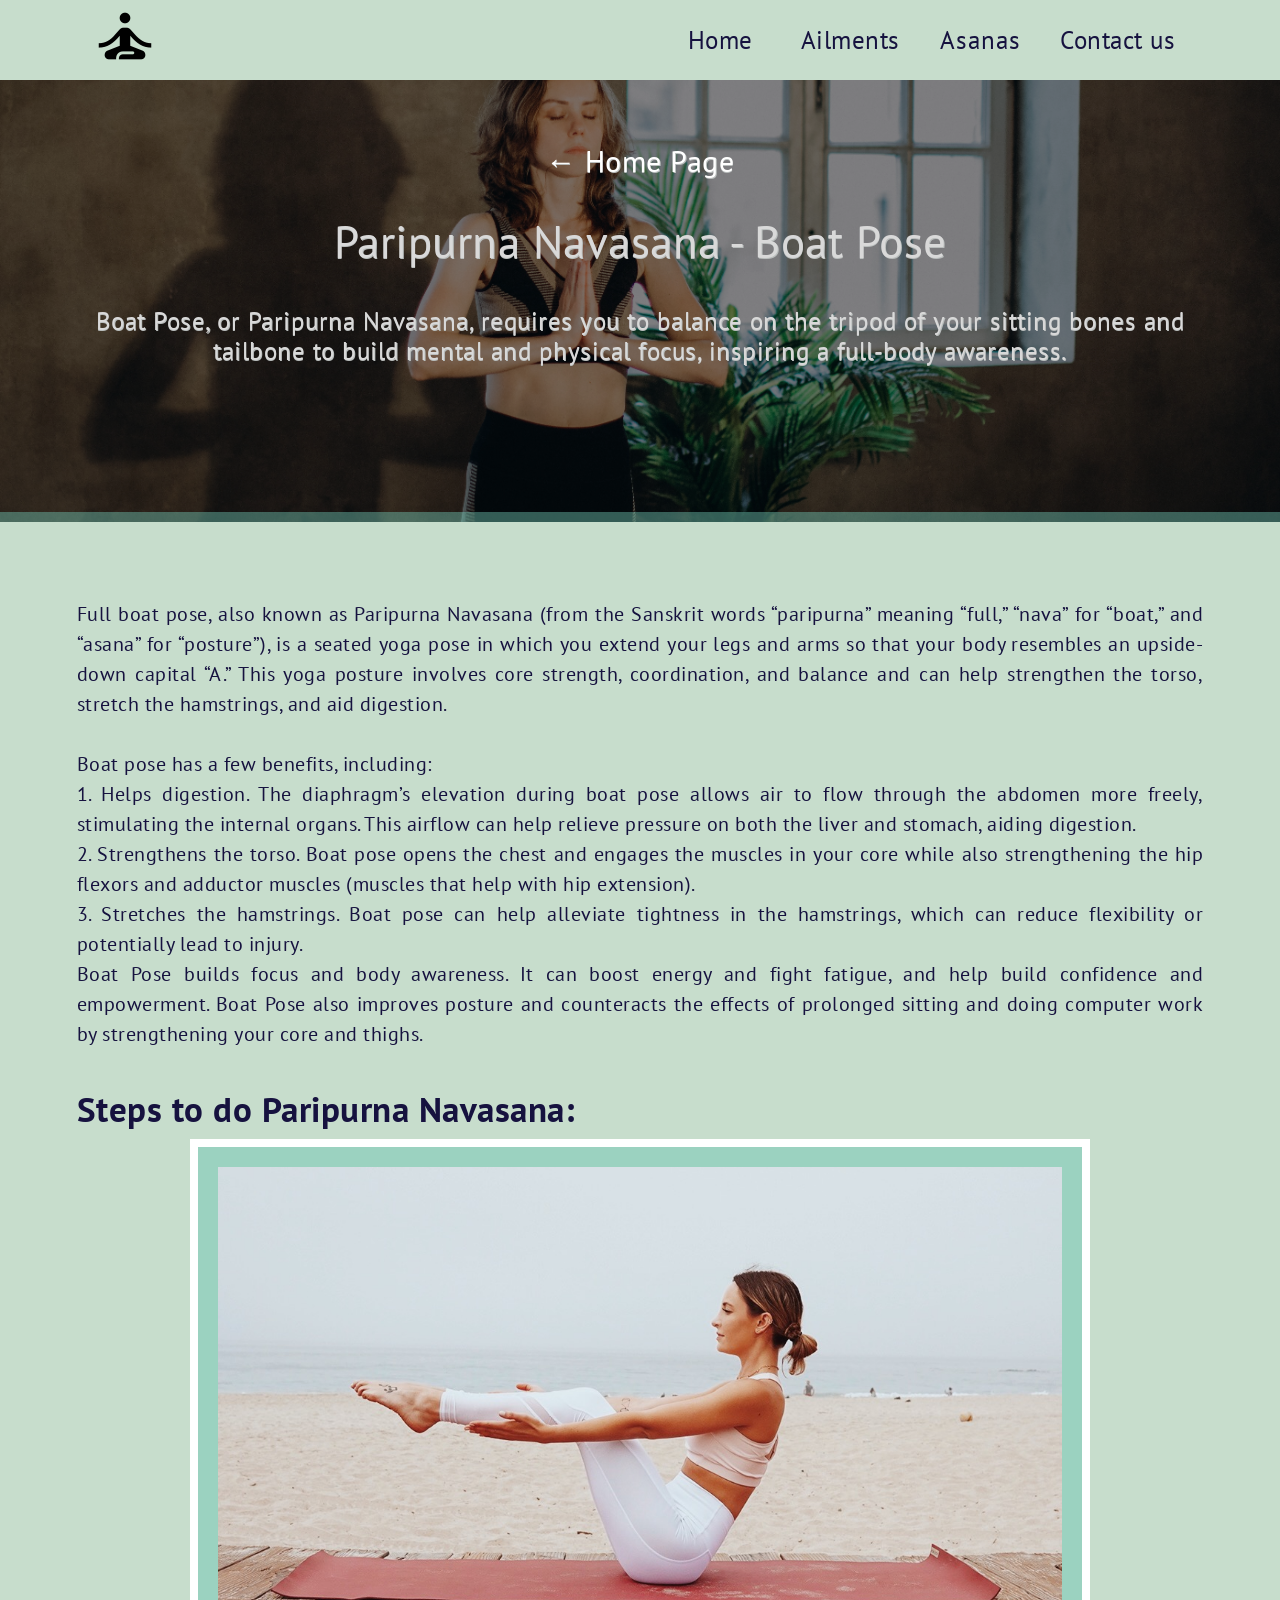
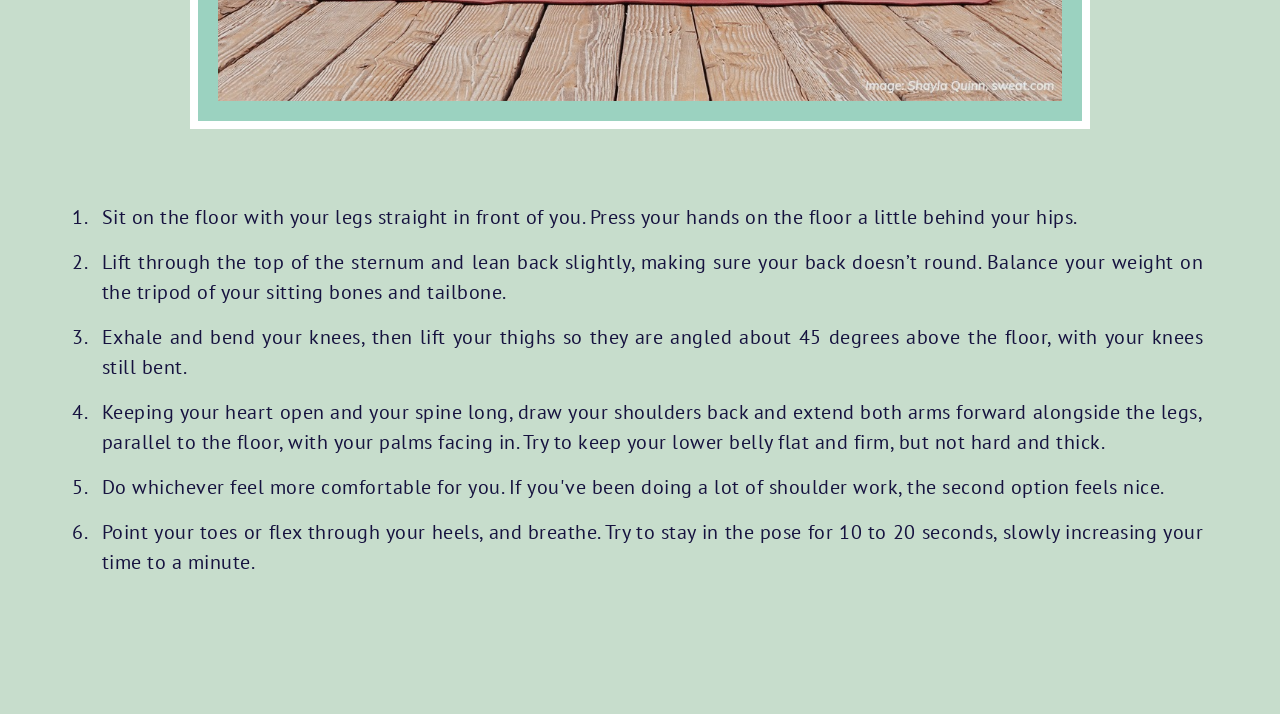
<file: html/paripurnanavasana.html>
<!DOCTYPE html>
<html lang="en">
<head>
    <meta charset="UTF-8">
    <meta http-equiv="X-UA-Compatible" content="IE=edge">
    <meta name="viewport" content="width=device-width, initial-scale=1.0">
    <link rel="stylesheet" href="https://fonts.googleapis.com/css2?family=Material+Symbols+Outlined:opsz,wght,FILL,GRAD@20..48,100..700,0..1,-50..200" />
    <title>Paripurna Navasana</title>
    <link rel = "icon" href = "../images/self_improvement.png" type = "image/x-icon">
    <link rel="stylesheet" href="../css/styleasana.css">
</head>
<body>
    <nav>
        <!-- logo in nav bar -->
        <div class="logo">
            <span class="material-symbols-outlined">
                self_improvement
            </span>
        </div>
        
        <!-- links in nav bar  -->
        <ul class="navlinks">
            <li> <a href="../index.html">Home</a></li>
            <li> <a href="../index.html">Ailments</a></li>
            <li class="dropdown"> Asanas
                <div class="dropdown-content">
                    <a href="balasana.html">Balasana</a>
                    <a href="pranayam.html">Pranayam</a>
                    <a href="paripurnanavasana.html">Boat Pose</a>
                    <a href="suryanamaskar.html">Surya Namaskar</a>
                    <a href="cobra.html">Cobra Pose</a>
                    <a href="varkasana.html">Tree Pose</a>
                    <a href="tadasana.html">Tadasana</a>
                </div>
            </li>
            <li> <a href="../index.html">Contact us</a></li>
        </ul>

        <!-- burger icon making -->
        <div class="burger">
            <div class="line1"></div>
            <div class="line2"></div>
            <div class="line3"></div>
        </div>

    </nav>

    <script src="../javascript/nav.js"></script>


    <div class="title">
        <div id="mainPage"><a href="../index.html"> <span>&#x2190</span> Home Page</a></div>
        <div class="asanaTitle"><p>Paripurna Navasana - Boat Pose</p></div>
        <div class="asanasubtitle">Boat Pose, or Paripurna Navasana, requires you to balance on the tripod of your sitting bones and tailbone to build mental and physical focus, inspiring a full-body awareness.</div>
    </div>
    <div class="container">
        <div id="intro">Full boat pose, also known as Paripurna Navasana (from the Sanskrit words “paripurna” meaning “full,” “nava” for “boat,” and “asana” for “posture”), is a seated yoga pose in which you extend your legs and arms so that your body resembles an upside-down capital “A.” This yoga posture involves core strength, coordination, and balance and can help strengthen the torso, stretch the hamstrings, and aid digestion.<br> <br>
         Boat pose has a few benefits, including: <br>
        1. Helps digestion. The diaphragm’s elevation during boat pose allows air to flow through the abdomen more freely, stimulating the internal organs. This airflow can help relieve pressure on both the liver and stomach, aiding digestion. <br>
        2. Strengthens the torso. Boat pose opens the chest and engages the muscles in your core while also strengthening the hip flexors and adductor muscles (muscles that help with hip extension). <br>
        3. Stretches the hamstrings. Boat pose can help alleviate tightness in the hamstrings, which can reduce flexibility or potentially lead to injury.<br>
        Boat Pose builds focus and body awareness. It can boost energy and fight fatigue, and help build confidence and empowerment. Boat Pose also improves posture and counteracts the effects of prolonged sitting and doing computer work by strengthening your core and thighs.
        </div> <br>
        
        <div class="stepstofollow">
            <h1>Steps to do  Paripurna Navasana:</h1>
                <div class="step"><div class="img"><img src="../images/boat_pose.png" alt="Yoga pose"></div>
            <p class="asanadesc"><ol><li>Sit on the floor with your legs straight in front of you. Press your hands on the floor a little behind your hips.</li>
            <li>Lift through the top of the sternum and lean back slightly, making sure your back doesn’t round. Balance your weight on the tripod of your sitting bones and tailbone.</li>
            <li>Exhale and bend your knees, then lift your thighs so they are angled about 45 degrees above the floor, with your knees still bent.</li>
            <li>Keeping your heart open and your spine long, draw your shoulders back and extend both arms forward alongside the legs, parallel to the floor, with your palms facing in. Try to keep your lower belly flat and firm, but not hard and thick.</li>
            <li>Do whichever feel more comfortable for you. If you've been doing a lot of shoulder work, the second option feels nice.</li>
            <li>Point your toes or flex through your heels, and breathe. Try to stay in the pose for 10 to 20 seconds, slowly increasing your time to a minute.</li></ol></p> <br> <br></div>

        </div>

    </div>
</body>
</html>
</file>
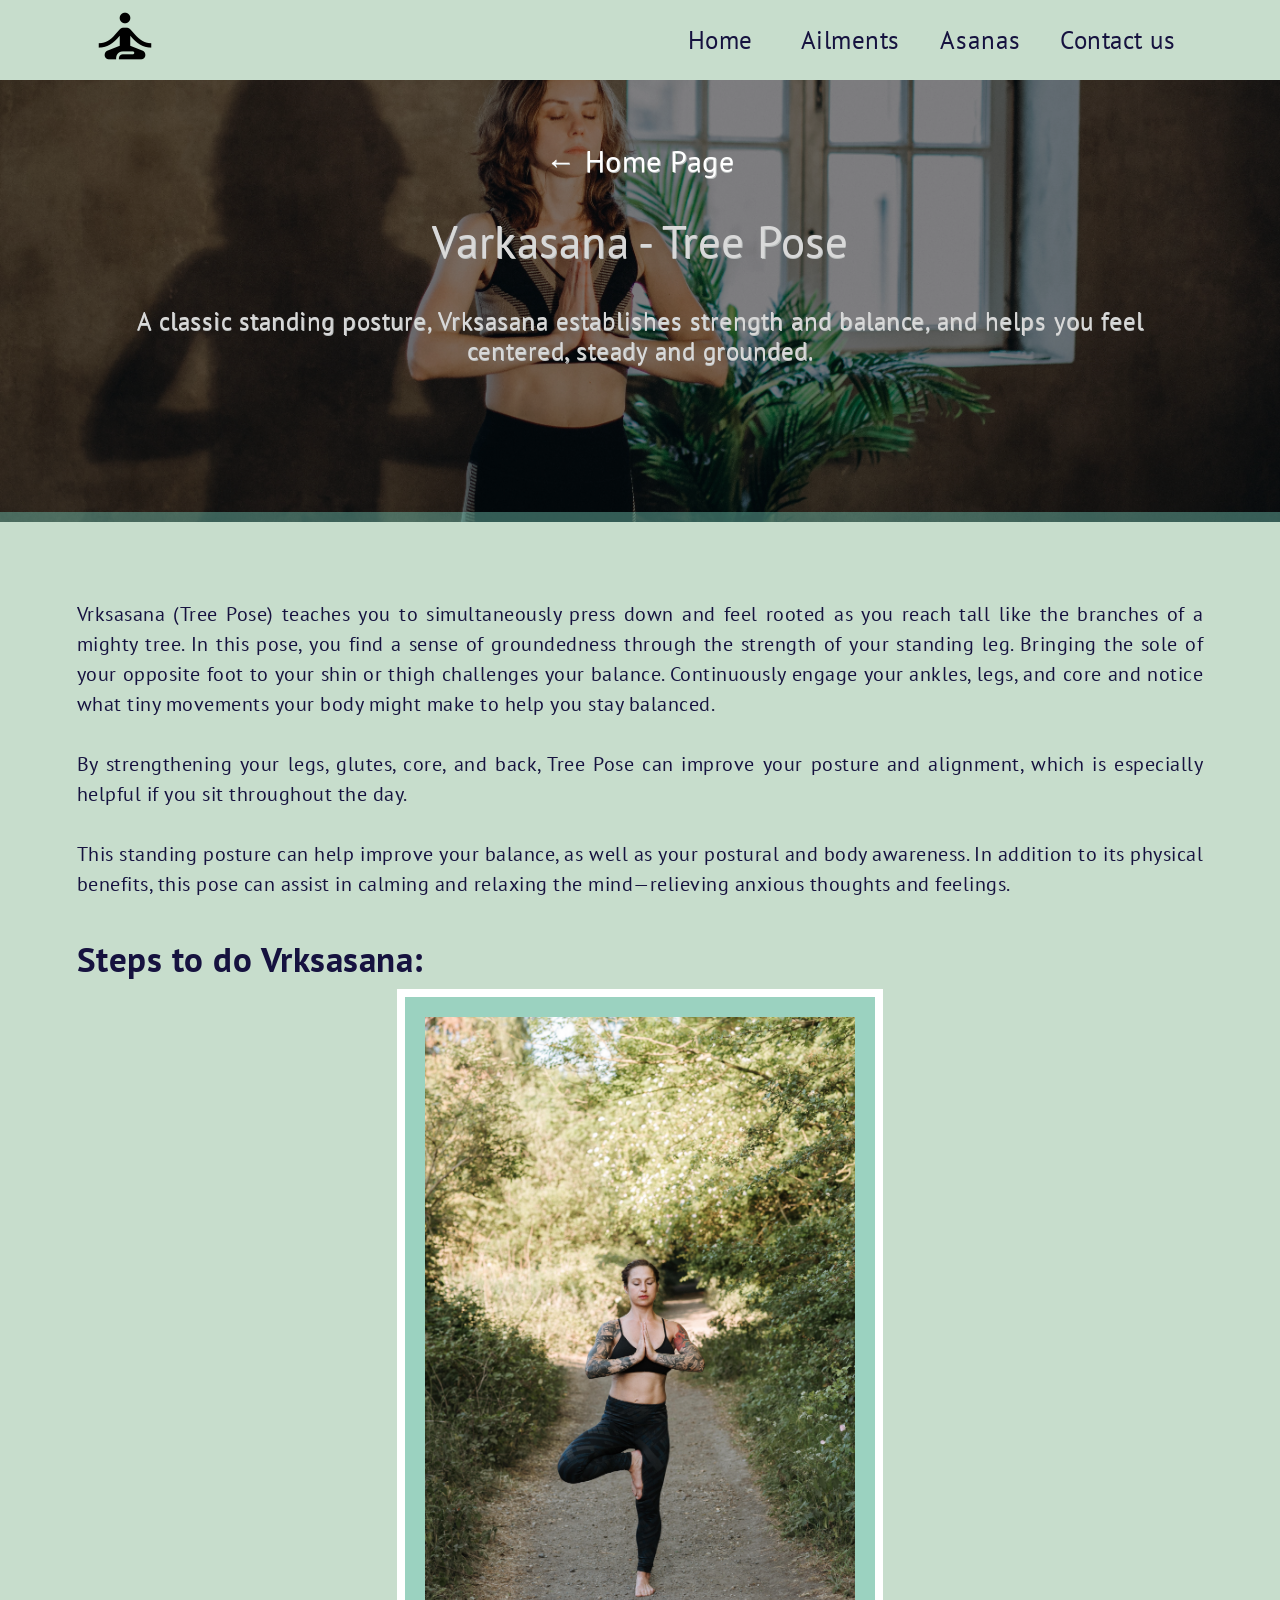
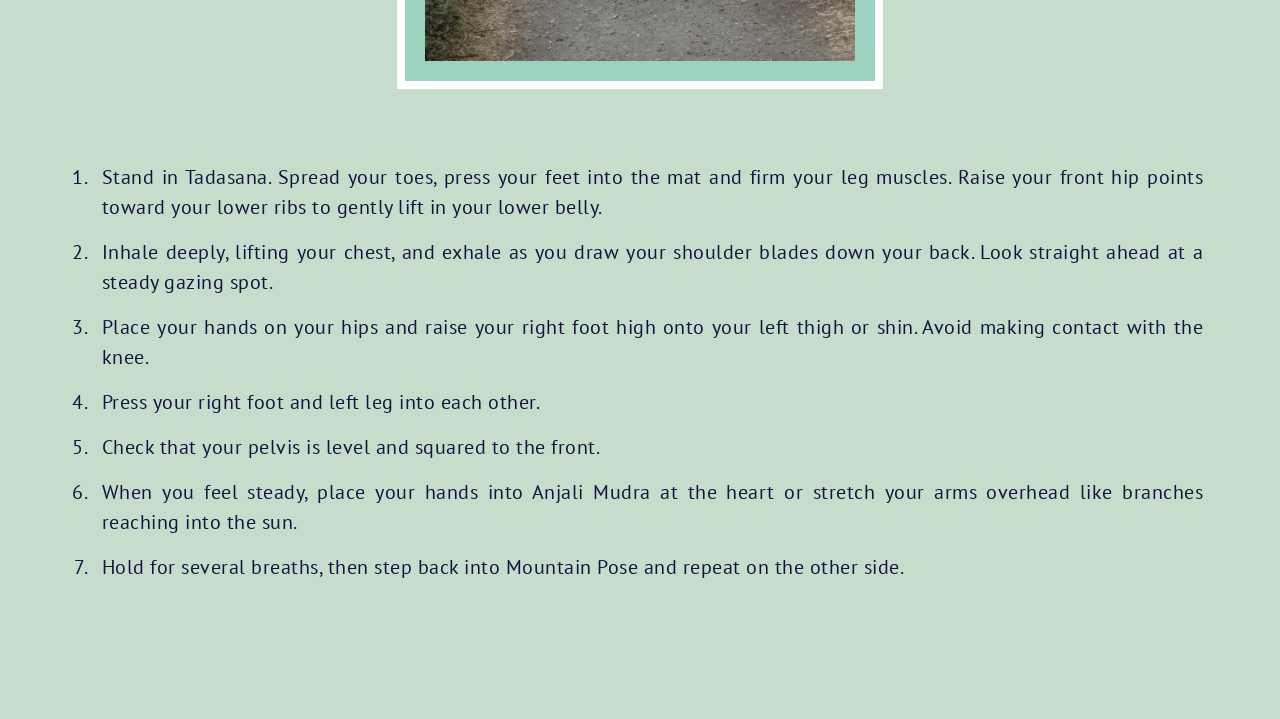
<file: html/varkasana.html>
<!DOCTYPE html>
<html lang="en">
<head>
    <meta charset="UTF-8">
    <meta http-equiv="X-UA-Compatible" content="IE=edge">
    <meta name="viewport" content="width=device-width, initial-scale=1.0">
    <link rel="stylesheet" href="https://fonts.googleapis.com/css2?family=Material+Symbols+Outlined:opsz,wght,FILL,GRAD@20..48,100..700,0..1,-50..200" />
    <title>Varkasana</title>
    <link rel = "icon" href = "../images/self_improvement.png" type = "image/x-icon">
    <link rel="stylesheet" href="../css/styleasana.css">
</head>
<body>
    <nav>
        <!-- logo in nav bar -->
        <div class="logo">
            <span class="material-symbols-outlined">
                self_improvement
            </span>
        </div>
        
        <!-- links in nav bar  -->
        <ul class="navlinks">
            <li> <a href="../index.html">Home</a></li>
            <li> <a href="../index.html">Ailments</a></li>
            <li class="dropdown"> Asanas
                <div class="dropdown-content">
                    <a href="balasana.html">Balasana</a>
                    <a href="pranayam.html">Pranayam</a>
                    <a href="paripurnanavasana.html">Boat Pose</a>
                    <a href="suryanamaskar.html">Surya Namaskar</a>
                    <a href="cobra.html">Cobra Pose</a>
                    <a href="varkasana.html">Tree Pose</a>
                    <a href="tadasana.html">Tadasana</a>
                </div>
            </li>
            <li> <a href="../index.html">Contact us</a></li>
        </ul>

        <!-- burger icon making -->
        <div class="burger">
            <div class="line1"></div>
            <div class="line2"></div>
            <div class="line3"></div>
        </div>

    </nav>

    <script src="../javascript/nav.js"></script>


    <div class="title">
        <div id="mainPage"><a href="../index.html"> <span>&#x2190</span> Home Page</a></div>
        <div class="asanaTitle"><p>Varkasana - Tree Pose</p></div>
        <div class="asanasubtitle">A classic standing posture, Vrksasana establishes strength and balance, and helps you feel centered, steady and grounded.</div>
    </div>
    <div class="container">
        <div id="intro">Vrksasana (Tree Pose) teaches you to simultaneously press down and feel rooted as you reach tall like the branches of a mighty tree. In this pose, you find a sense of groundedness through the strength of your standing leg. Bringing the sole of your opposite foot to your shin or thigh challenges your balance. Continuously engage your ankles, legs, and core and notice what tiny movements your body might make to help you stay balanced.<br> <br>
        By strengthening your legs, glutes, core, and back, Tree Pose can improve your posture and alignment, which is especially helpful if you sit throughout the day.<br> <br>
        This standing posture can help improve your balance, as well as your postural and body awareness. In addition to its physical benefits, this pose can assist in calming and relaxing the mind—relieving anxious thoughts and feelings.
        </div> <br>
        
        <div class="stepstofollow">
            <h1>Steps to do Vrksasana:</h1>
                <div class="step"><div class="img"><img src="../images/varkasana.jpg" alt="Yoga pose"></div>
            <p class="asanadesc"><ol><li>Stand in Tadasana. Spread your toes, press your feet into the mat and firm your leg muscles. Raise your front hip points toward your lower ribs to gently lift in your lower belly.</li>
            <li>Inhale deeply, lifting your chest, and exhale as you draw your shoulder blades down your back. Look straight ahead at a steady gazing spot.</li>
            <li>Place your hands on your hips and raise your right foot high onto your left thigh or shin. Avoid making contact with the knee.</li>
            <li>Press your right foot and left leg into each other.</li>
            <li>Check that your pelvis is level and squared to the front.</li>
            <li>When you feel steady, place your hands into Anjali Mudra at the heart or stretch your arms overhead like branches reaching into the sun.</li>
            <li>Hold for several breaths, then step back into Mountain Pose and repeat on the other side.</li></ol></p> <br> <br></div>

        </div>

    </div>
</body>
</html>
</file>
<file: css/styleasana.css>
@import url('https://fonts.googleapis.com/css2?family=PT+Sans:ital,wght@0,400;0,700;1,400;1,700&display=swap');


*{
    margin: 0;
    padding: 0;
    text-decoration: none;
    font-family: 'PT Sans', sans-serif;
    box-sizing: border-box;
    letter-spacing: 0.5px;
    line-height: 30px;
}

.material-symbols-outlined{
    font-size: 70px;
}

nav{
    position: fixed;
    display: flex;
    justify-content:space-between;
    padding: 0 7vw;
    align-items: center;
    background-color: #c7ddcc;
    width: 100%;    
    height: 80px;
    z-index: 1;
}

.navlinks{
    display: flex;
    justify-content: space-around;
    align-items: center;
    list-style: none;
}


.navlinks li {
    padding: 20px 15px;
    white-space:nowrap;
    text-align: center;
    min-width: 130px;
    letter-spacing: 1px;
    font-size: 25px;
    font-weight: 300;
    color: #16123f;
    position: relative;
    background-color: inherit;
}

.navlinks a, .navlinks a:visited {
    color: #16123f;
}


.dropdown {
    position: absolute;
}

.navlinks .dropdown .dropdown-content {
    background-color: #c7ddcc;
    min-width: 160px;
    box-shadow: 0px 8px 16px 0px rgba(0,0,0,0.2);
    display: flex;
    flex-direction: column;
    position: absolute;
    top: 70px;
    left: -40px;
    display: none;
}

.dropdown-content a {
    color:#16123f;
    padding: 12px 16px;
    text-align: center;
}

.dropdown:hover .dropdown-content {
    display:flex;
}

.dropdown-content a:hover{
    text-decoration: underline;
}

.burger{
    padding-left: 50%;
    display: none;
    cursor: pointer;
}
.burger div{
    width: 26px;
    height: 3px;
    margin: 3px;
    background-color: #16123f;
    transition: all 0.3s ease;
}

@media screen and (max-width:768px) {
    body{
        overflow-x: hidden;
    }
    .navlinks{
        position: absolute;
        right: 0px;
        top: 80px;
        width: 40%;
        height: 50vh;
        display: flex;
        flex-direction:column;
        align-items: center;
        text-align: center;
        background-color: #c7ddcc;
        color: #16123f;
        z-index: 0;
        transform: translateX(100%);
        transition: transform 0.5s ease-in;
    }

    .navlinks .dropdown .dropdown-content {
        display: none;
        position: absolute;
        top: 0;
        left: -210px;
        z-index: 2;
    }

    .dropdown:hover .dropdown-content {
        display: flex;
    }

    .navlinks li{
        position: relative;
        opacity: 0;
        width: 100%;
    }
    .burger{
        display: block; 
    }

}

.nav-active{
    transform: translateX(0%);
}

@keyframes navLinkFade {
    from{
        opacity: 0;
        transform: translateX(50px);
    }
    to{
        opacity: 1;
        transform: translateX(0px);
    }
}

.toggle .line1{
    transform: rotate(-45deg) translate(-1px, 5px); 
}

.toggle .line2{
    opacity:0;
}

.toggle .line3{
    transform: rotate(45deg) translate(-5px, -8px) ;
}

.title{
    display: flex;
    flex-direction: column;
    justify-content: center;
    align-items: center;
    text-align: center;
    max-height: 500px;
    height: fit-content;
    color: rgb(217, 217, 217);
    text-shadow: 0.5px 0.5px #b9bdbc;
    padding: 20vw 5vw;
    background-image:url('../images/yoga1.jpg'), url(../images/grey.jpeg);
    background-size: cover;
    background-blend-mode:multiply;
    border-bottom: 10px solid #75c9b76e;
}

.title #mainPage {
    margin: 20px;
    font-size: 30px;
}

.title a{
    color: #fff;
}

.title .asanaTitle {
    margin: 20px;
    font-size: 45px;
}

 .asanaTitle p {  
    line-height: 50px;
}

.title .asanasubtitle{
    margin: 20px;
    font-size: 25px;
}

.title a span:hover{
    background-color: #fff;
    color: #75c9b7;
    border-radius: 30px;
    padding: 1px 7px 7px 7px;
    box-shadow: 0 0 12px 8px #fff;
}

.container{
    color:#16123F;
    padding: 6vw;
    width: 100%;
    background-color: #c7ddcc;
    text-align: justify;
    font-size: 20px;
}

.container h1{
    font-size: 35px;
    padding: 15px 0;
}

.container .asana{
    font-size: 25px;
    padding: 20px 0;
}

.step{
    font-size: 20px;
    display: flex;
    flex-wrap: wrap;
    justify-content: center;
}

.step .img img{
    max-width: 900px;
    width: 100%;
    max-height: 700px;
    margin-bottom: 50px;
    border: 8px solid #fff;
    padding: 20px;
    background-color: #75c9b788;
}

.step li{
    padding: 15px 0 0 10px ;
    margin-left: 15px;
}
</file>
